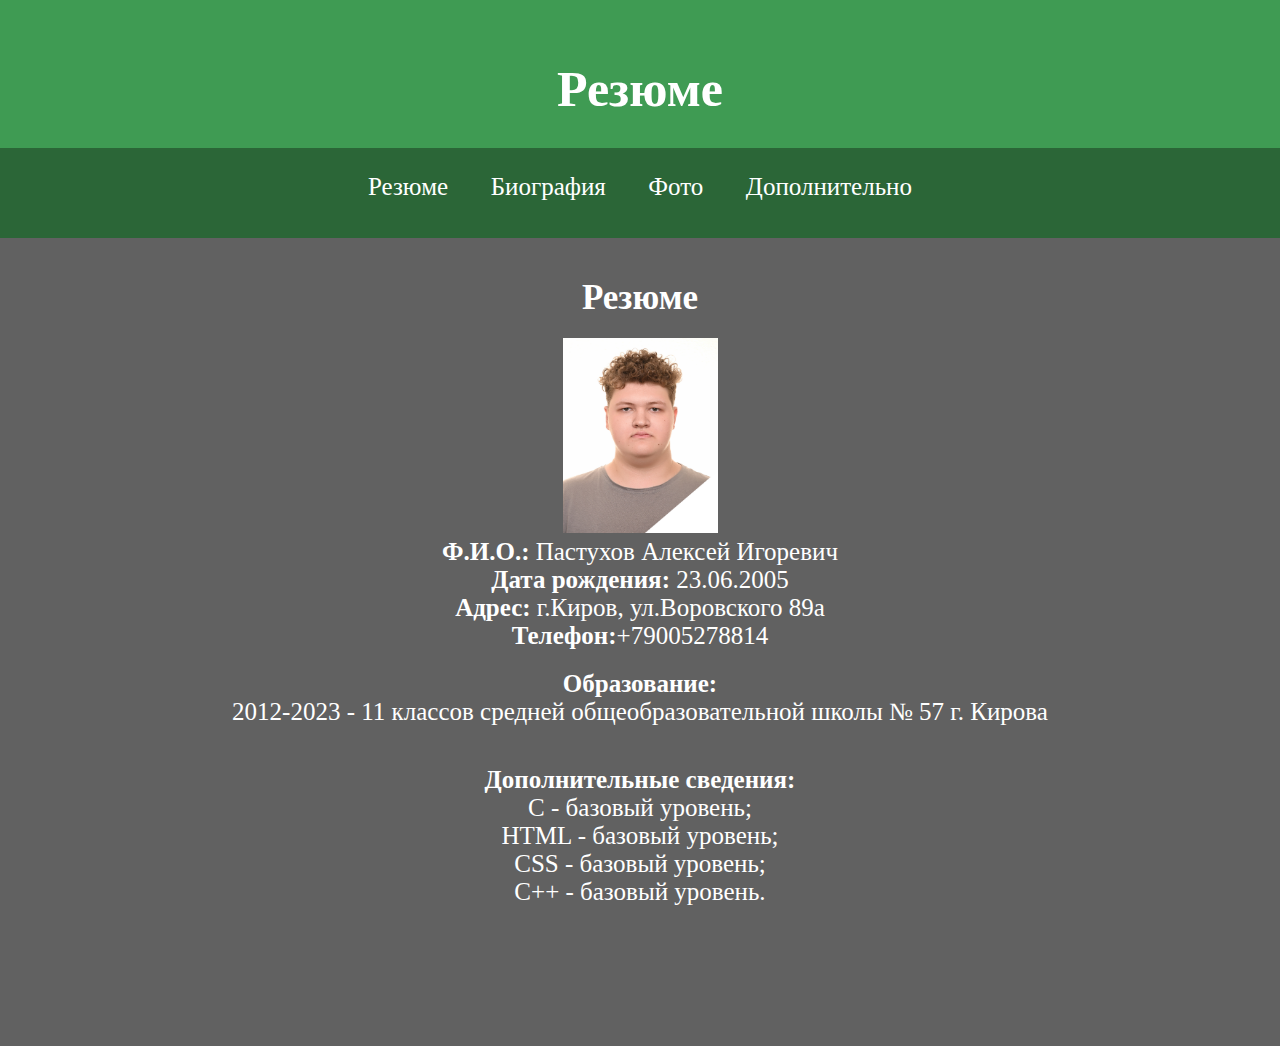
<file: index.html>
<!DOCTYPE html>
<html lang="ru">
<head>
    <meta charset="UTF-8">
    <meta name="viewport" content="width=device-width, initial-scale=1.0">
    <title>Portfolio</title>
    <link rel="stylesheet" type="text/css" href="styles.css"/>
    <link rel="icon" type="images/x-icon" href="favicon/diamond.ico">
    <meta name="viewport" content="width=device-width, initial-scale=1.0"/>
</head>
<body>
    
    <header>
        <h1>Резюме</h1>  
    </header>
    
    <section class="nav-menu">
        <nav class="navbar">
            <a class="nav-item" href="resume.html">Резюме</a>
            <a class="nav-item" href="biography.html">Биография</a>
            <a class="nav-item" href="photo.html">Фото</a>
            <a class="nav-item" href="additionally.html">Дополнительно</a>
        </nav>
    </section>

    <section class="resume-inform">
        <h2>Резюме</h2>
        <section class="resume-main">
            <img src="images/1.jpg" width="155" height = "195" alt="">
        <section class="resume-text">
            <ul>
                <li><strong>Ф.И.О.:</strong> Пастухов Алексей Игоревич</li>
                <li><strong>Дата рождения:</strong> 23.06.2005</li>
                <li><strong>Адрес:</strong> г.Киров, ул.Воровского 89а</li>
                <li><strong>Телефон:</strong>+79005278814</li>
            </ul>
        </section>

        <section class="education">
            <p><strong>Образование:</strong><br>
            2012-2023 - 11 классов средней общеобразовательной школы № 57 г. Кирова</p>
        </section>

        <section class="extra">
            <p><strong>Дополнительные сведения:</strong><br>
            C - базовый уровень;<br>
            HTML - базовый уровень;<br>
            CSS - базовый уровень;<br>
            C++ - базовый уровень.</p>
        </section>
        </section>
        
    </section>
    
    

    
</body>
</html>
</file>
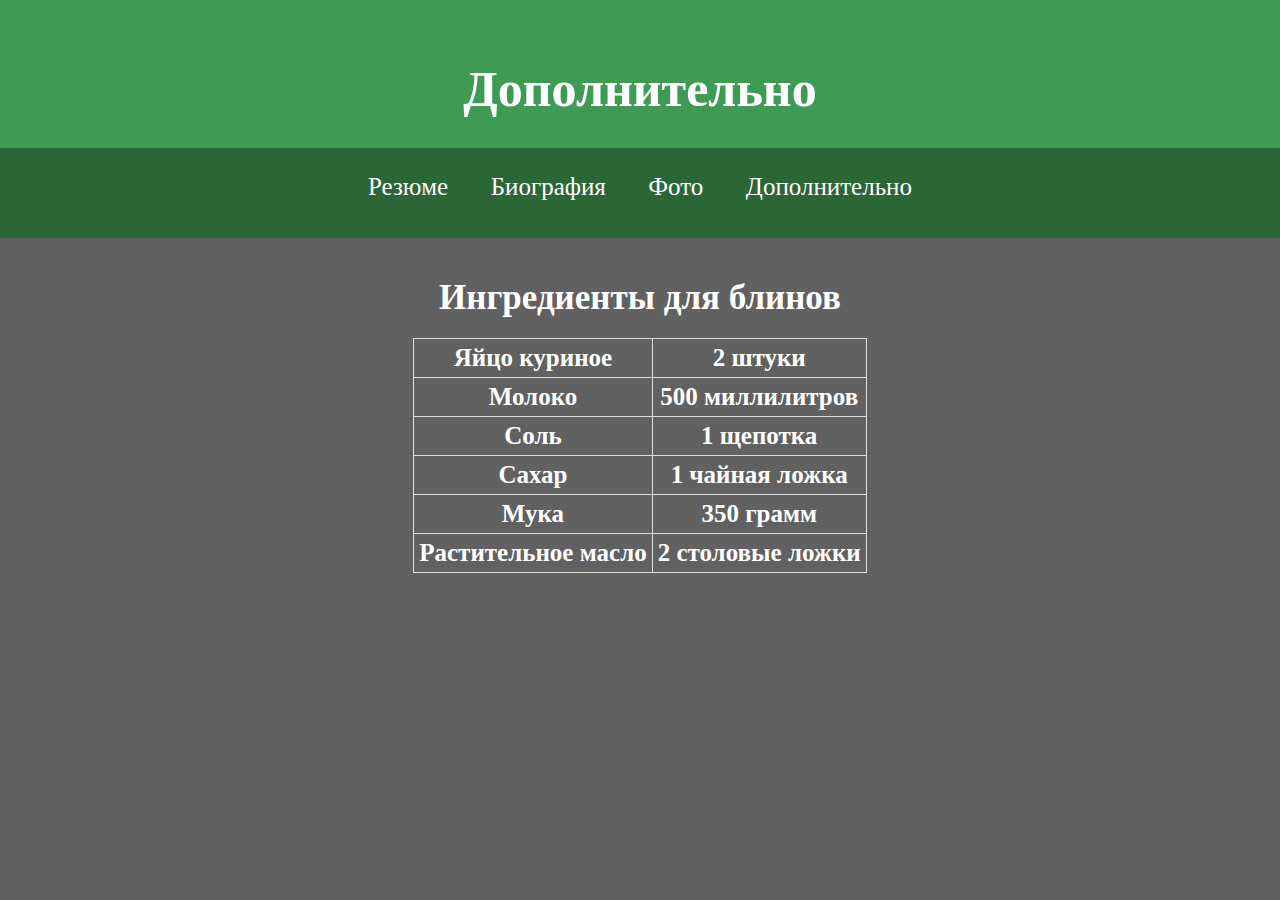
<file: additionally.html>
<!DOCTYPE html>
<html lang="ru">
<head>
    <meta charset="UTF-8">
    <meta name="viewport" content="width=device-width, initial-scale=1.0">
    <title>Portfolio</title>
    <link rel="stylesheet" type="text/css" href="styles.css"/>
    <link rel="icon" type="images/x-icon" href="favicon/diamond.ico">
    <meta name="viewport" content="width=device-width, initial-scale=1.0"/>
</head>
<body>
    
    <header>
        <h1>Дополнительно</h1>  
    </header>
    
    <section class="nav-menu">
        <nav class="navbar">
            <a class="nav-item" href="resume.html">Резюме</a>
            <a class="nav-item" href="biography.html">Биография</a>
            <a class="nav-item" href="photo.html">Фото</a>
            <a class="nav-item" href="additionally.html">Дополнительно</a>
        </nav>
    </section>

    <section class="hobby">
        <h2>Ингредиенты для блинов</h2>
        <table class="table">
            <tr>
                <th>Яйцо куриное</th>
                <th>2 штуки</th>
            </tr>
            <tr>
                <th>Молоко</th>
                <th>500 миллилитров</th>
            </tr>
            <tr>
                <th>Соль</th>
                <th>1 щепотка</th>
            </tr>
            <tr>
                <th>Сахар</th>
                <th>1 чайная ложка</th>
            </tr>
            <tr>
                <th>Мука</th>
                <th>350 грамм</th>
            </tr>
            <tr>
                <th>Растительное масло</th>
                <th>2 столовые ложки</th>
            </tr>
        </table>
    </section>





</body>
</html>
</file>
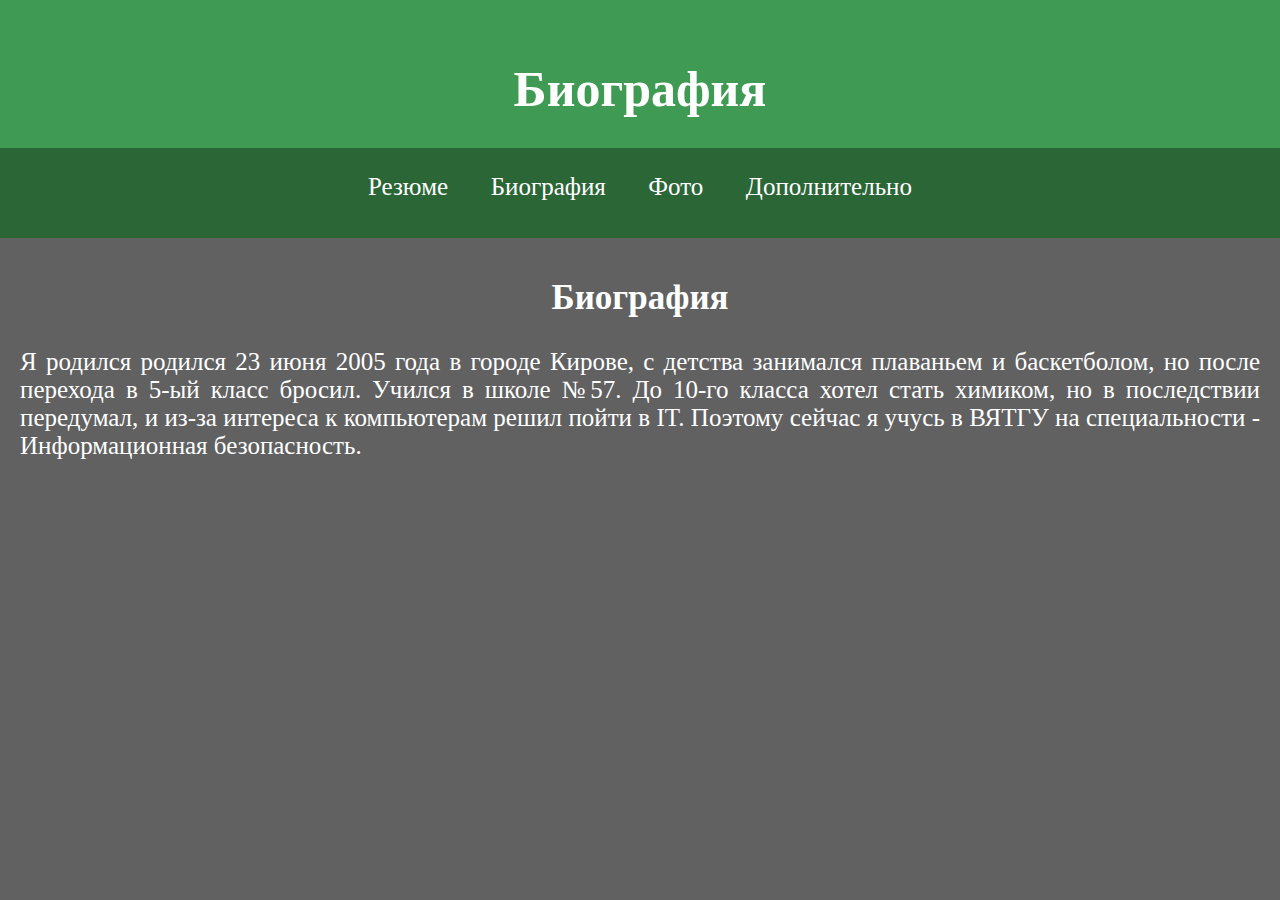
<file: biography.html>
<!DOCTYPE html>
<html lang="ru">
<head>
    <meta charset="UTF-8">
    <meta name="viewport" content="width=device-width, initial-scale=1.0">
    <title>Portfolio</title>
    <link rel="stylesheet" type="text/css" href="styles.css"/>
    <link rel="icon" type="images/x-icon" href="favicon/diamond.ico">
    <meta name="viewport" content="width=device-width, initial-scale=1.0"/>
</head>
<body>
    
    <header>
        <h1>Биография</h1>  
    </header>
   
    <section class="nav-menu">
        <nav class="navbar">
            <a class="nav-item" href="resume.html">Резюме</a>
            <a class="nav-item" href="biography.html">Биография</a>
            <a class="nav-item" href="photo.html">Фото</a>
            <a class="nav-item" href="additionally.html">Дополнительно</a>
        </nav>
    </section>

    <section class="biography">
        <h2>Биография</h2>
        <section class="bio-main-text">
            <p>Я родился родился 23 июня 2005 года в городе Кирове, с детства занимался плаваньем и баскетболом, но после перехода в 5-ый класс бросил. Учился в школе №57. До 10-го класса хотел стать химиком, но в последствии передумал, и из-за интереса к компьютерам решил пойти в IT. Поэтому сейчас я учусь в ВЯТГУ на специальности - Информационная безопасность.</p>
        </section>
    </section>
    
    

</body>
</html>
</file>
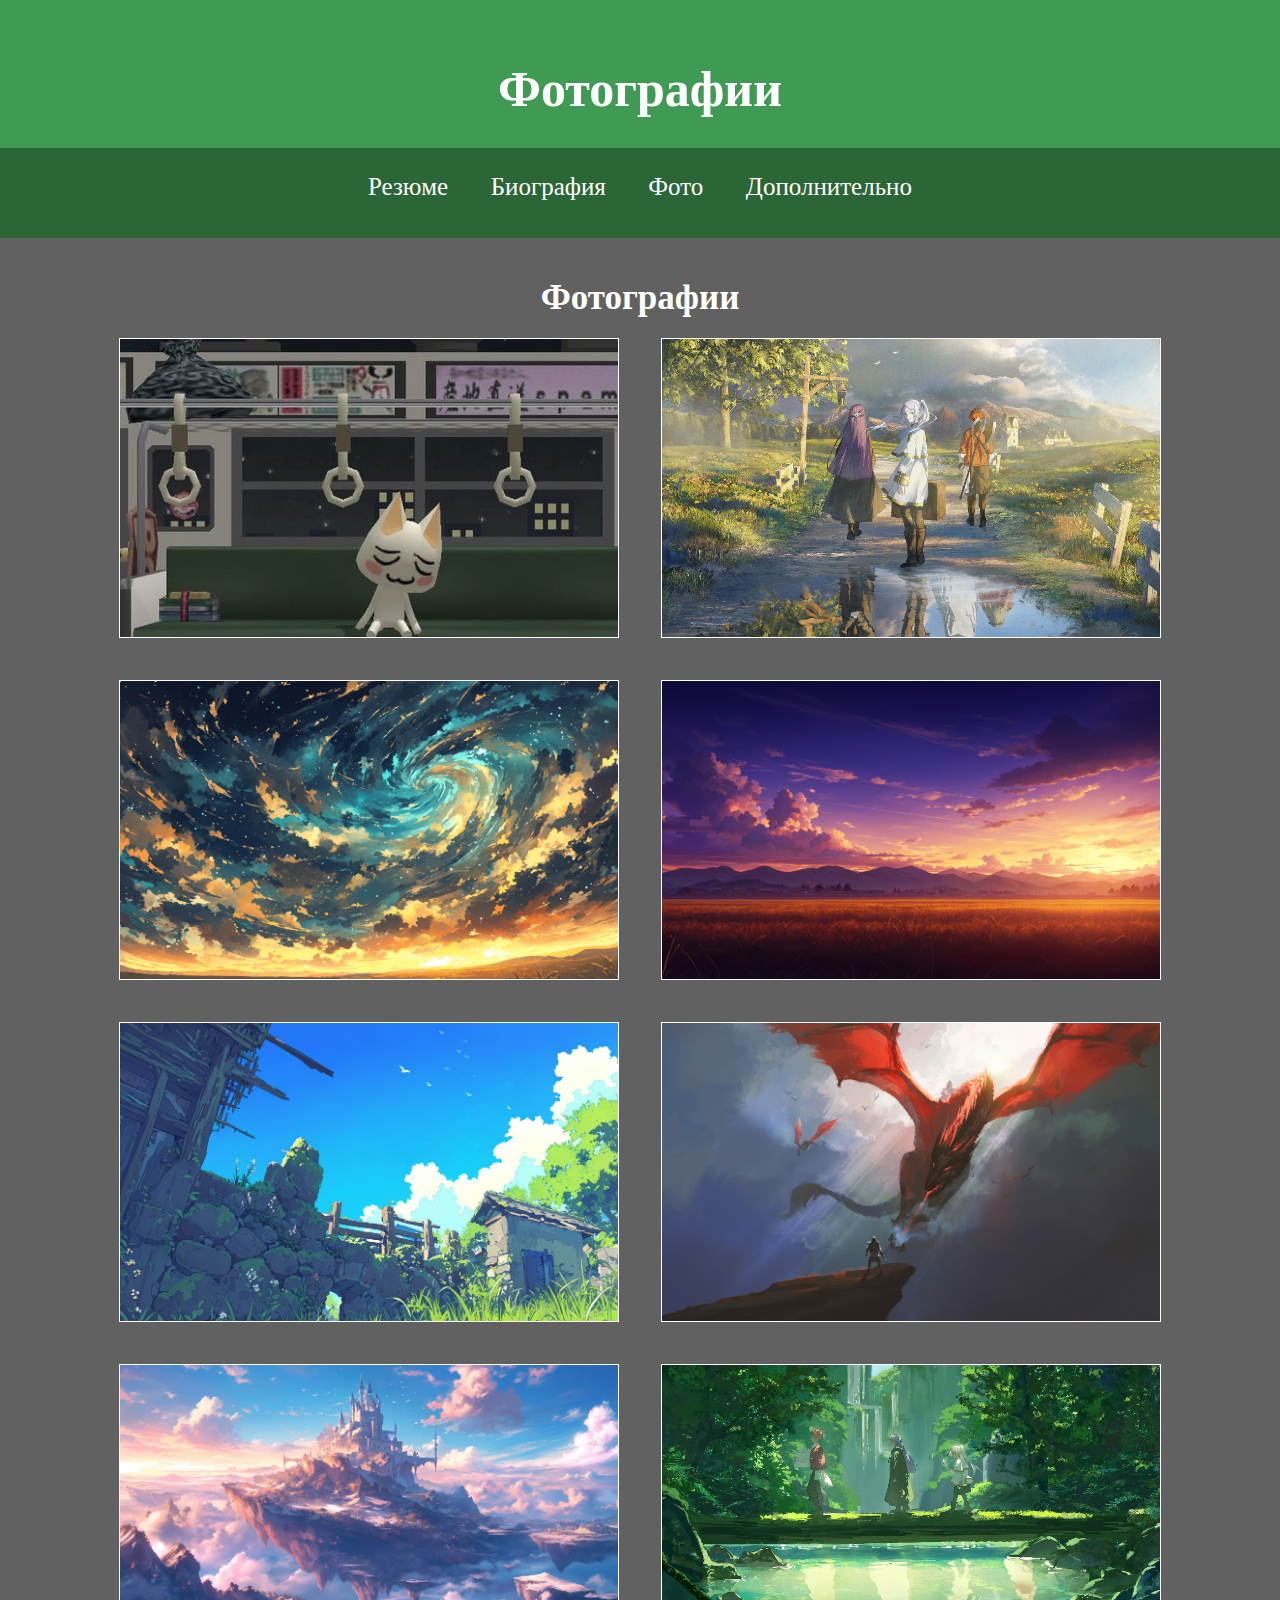
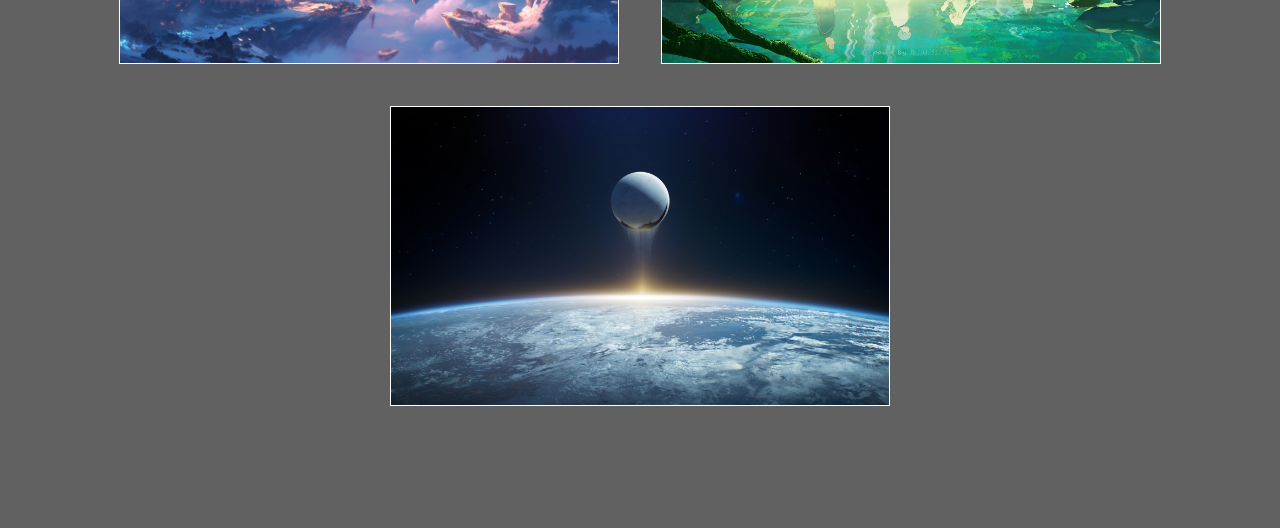
<file: photo.html>
<!DOCTYPE html>
<html lang="ru">
<head>
    <meta charset="UTF-8">
    <meta name="viewport" content="width=device-width, initial-scale=1.0">
    <title>Portfolio</title>
    <link rel="stylesheet" type="text/css" href="styles.css"/>
    <link rel="icon" type="images/x-icon" href="favicon/diamond.ico">
    <meta name="viewport" content="width=device-width, initial-scale=1.0"/>
</head>
<body>
    
    <header>
        <h1>Фотографии</h1>  
    </header>
    
    <section class="nav-menu">
        <nav class="navbar">
            <a class="nav-item" href="resume.html">Резюме</a>
            <a class="nav-item" href="biography.html">Биография</a>
            <a class="nav-item" href="photo.html">Фото</a>
            <a class="nav-item" href="additionally.html">Дополнительно</a>
        </nav>
    </section>

    <section class="gallery">
        <h2 class="header_gallery">Фотографии</h2>
        <section class="img">
            <img src="images/2.jpg" alt="">
        </section>
        <section class="img">
            <img src="images/3.jpg" alt="">
        </section>
        <section class="img">
            <img src="images/4.jpg" alt="">
        </section>
        <section class="img">
            <img src="images/5.jpg" alt="">
        </section>
        <section class="img">
            <img src="images/6.jpg" alt="">
        </section>
        <section class="img">
            <img src="images/7.jpg" alt="">
        </section>
        <section class="img">
            <img src="images/8.jpg" alt="">
        </section>
        <section class="img">
            <img src="images/9.jpg" alt="">
        </section>
        <section class="img">
            <img src="images/10.jpg" alt="">
        </section>
    </section>
    
    

    
</body>
</html>
</file>
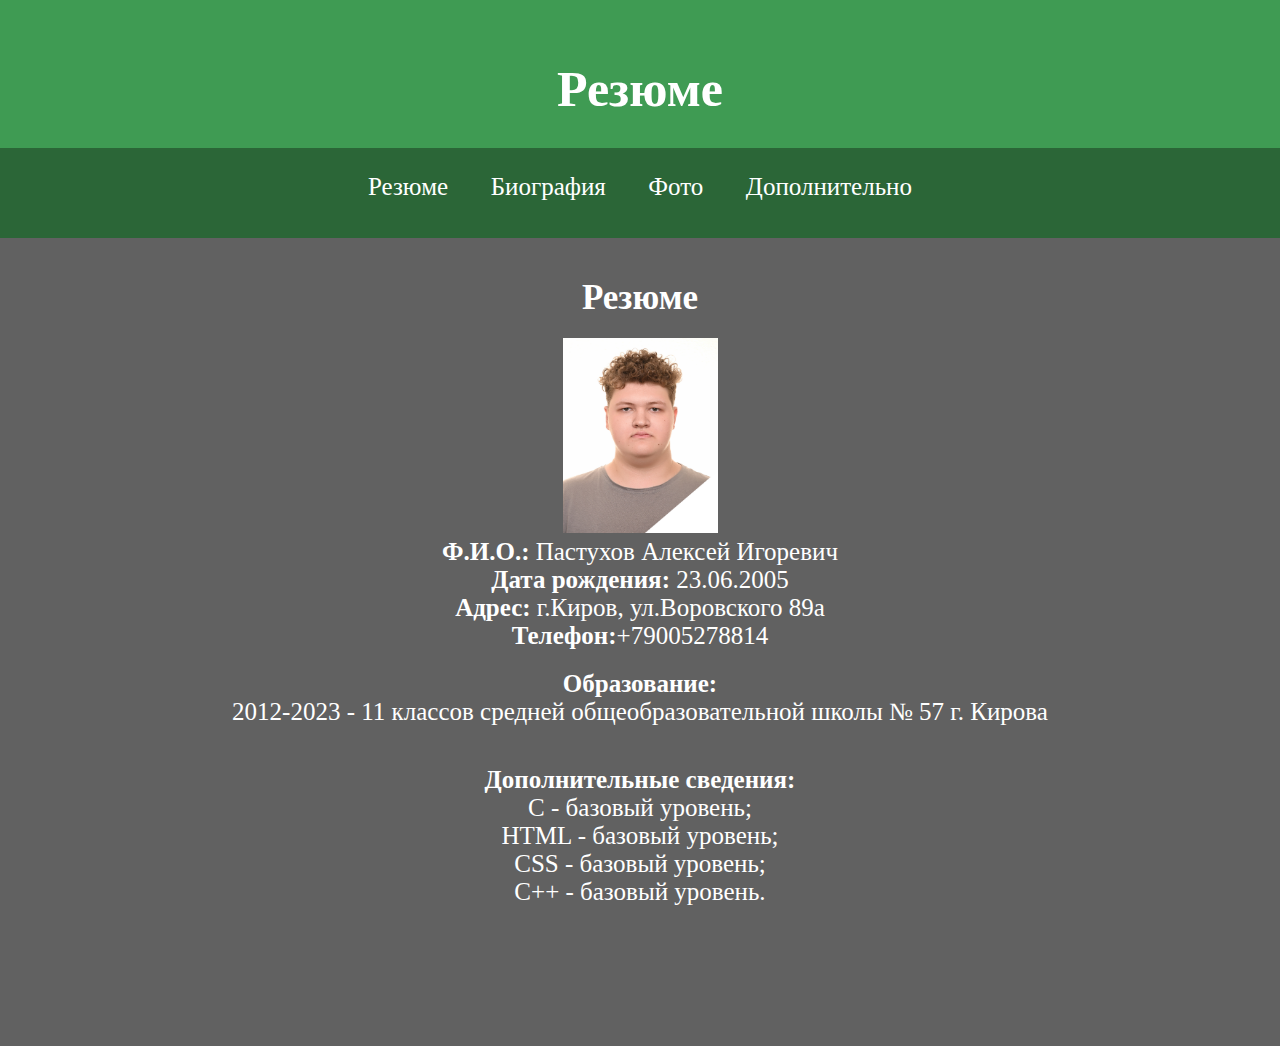
<file: resume.html>
<!DOCTYPE html>
<html lang="ru">
<head>
    <meta charset="UTF-8">
    <meta name="viewport" content="width=device-width, initial-scale=1.0">
    <title>Portfolio</title>
    <link rel="stylesheet" type="text/css" href="styles.css"/>
    <link rel="icon" type="images/x-icon" href="favicon/diamond.ico">
    <meta name="viewport" content="width=device-width, initial-scale=1.0"/>
</head>
<body>
    
    <header>
        <h1>Резюме</h1>  
    </header>
    
    <section class="nav-menu">
        <nav class="navbar">
            <a class="nav-item" href="resume.html">Резюме</a>
            <a class="nav-item" href="biography.html">Биография</a>
            <a class="nav-item" href="photo.html">Фото</a>
            <a class="nav-item" href="additionally.html">Дополнительно</a>
        </nav>
    </section>

    <section class="resume-inform">
        <h2>Резюме</h2>
        <section class="resume-main">
            <img src="images/1.jpg" width="155" height = "195" alt="">
        <section class="resume-text">
            <ul>
                <li><strong>Ф.И.О.:</strong> Пастухов Алексей Игоревич</li>
                <li><strong>Дата рождения:</strong> 23.06.2005</li>
                <li><strong>Адрес:</strong> г.Киров, ул.Воровского 89а</li>
                <li><strong>Телефон:</strong>+79005278814</li>
            </ul>
        </section>

        <section class="education">
            <p><strong>Образование:</strong><br>
            2012-2023 - 11 классов средней общеобразовательной школы № 57 г. Кирова</p>
        </section>

        <section class="extra">
            <p><strong>Дополнительные сведения:</strong><br>
            C - базовый уровень;<br>
            HTML - базовый уровень;<br>
            CSS - базовый уровень;<br>
            C++ - базовый уровень.</p>
        </section>
        </section>
        
    </section>
    
    

    
</body>
</html>
</file>
<file: styles.css>
*{
    box-sizing: border-box;
    margin: 0;
    padding: 0;
}

body{
    background-color: rgb(97, 97, 97);
    margin: 0;
    color: white;
    width: 100%;
    font-family: 'Calibri light', Times, serif;
}

p{
    padding: 2rem;
    font-size: 2.5rem;
}

header{
    background-color: #3f9b53;
    color: white;
    text-align: center;
    padding: 6rem 0;
    font-size: 2.5rem;
    overflow: hidden;
    font-family: 'Calibri light', Times, serif;
}

.header_gallery{
    color: white;
    text-align: center;
    font-size: 3.5rem;
    overflow: hidden;
    font-family: 'Times New Roman', Times, serif;
}

.nav-menu{
    width: 100%; 
    height: 90px; margin-top: -30px; 
    background-color: #2b6637; 
    position: absolute; 
    text-align: center;
}

nav{
    margin-top: 25px;
}

.navbar a{
    text-decoration: none;
    font-size: 25px;
    margin: 0 20px;
    color: white;
}

.navbar a:hover{
    color: #262c27;
    padding-bottom: 7px;
    border-bottom: 3px solid #000000;
}


html{
    font-size: 62.5%;
}

.gallery{
    overflow: hidden;
    padding: 10rem 0;
    text-align: center;
}
.gallery .img{
    width: 100%;
    max-width: 50rem;
    height: 30rem;
    display: inline-block;
    overflow: hidden;
    border: .1rem solid white;
    margin: 2rem;
    cursor: pointer;
}

.gallery .img img{
    width: 100%;
    height: 100%;
    object-fit: cover;
    transition: .3s;
}

.gallery .img img:hover{
    transform: scale(1.2);
}

.biography{
    overflow: hidden;
    padding: 10rem 0;
    text-align: center;
    color: white;
    font-size: 2rem;
    font-family: 'Times New Roman', Times, serif;
}

ul {
    list-style-type: none;
    font-size: 2.5rem;
}


.biography .bio-main-text{
    overflow: hidden;
    padding: 10px 0;
    text-align: justify;
    color: white;
    font-size: 2rem;
    font-family: 'Times New Roman', Times, serif;
}

.resume-inform{
    overflow: hidden;
    padding: 10rem 0;
    text-align: center;
    color: white;
    font-size: 2rem;
    font-family: 'Times New Roman', Times, serif;
}


h2 {
    text-align: center;
    font-size: 3.5rem;
}

.resume-inform {
    text-align: center;
}

h3 {
    font-size: 2.5rem;
}


.hobby{
    overflow: hidden;
    padding: 10rem 0;
    text-align: center;
    color: white;
    font-size: 2rem;
    font-family: 'Times New Roman', Times, serif;
}


.table {
    font-size: 2.5rem;
    margin: 20px auto;
    text-align: center;
	border: 1px solid #dddddd;
	border-collapse: collapse; 
    table-layout: fixed;
}
.table th {
	padding: 5px;
	border: 1px solid #dddddd;
}
.table td {
	border: 1px solid #dddddd;
	padding: 5px;
}


.resume-main {
    margin: 20px 0;
}



@media (max-width: 630px) {
    .nav-menu {
        display: block;
        height: 155px;
    }
    .nav-item {
        display: block;
    }
    h1 {
        width: auto;
        font-size: 40px;
    }
    h2 {
        margin: 30px;
    }
}

@media (max-width: 540px) {
    .gallery .img {
        height: 250px;
        width: 375px;
        margin: 16px 0;
    }
}

@media (max-width: 410px) {
    .gallery .img {
        height: 200px;
        width: 300px;
        margin: 10px 0;
    }
}
</file>
